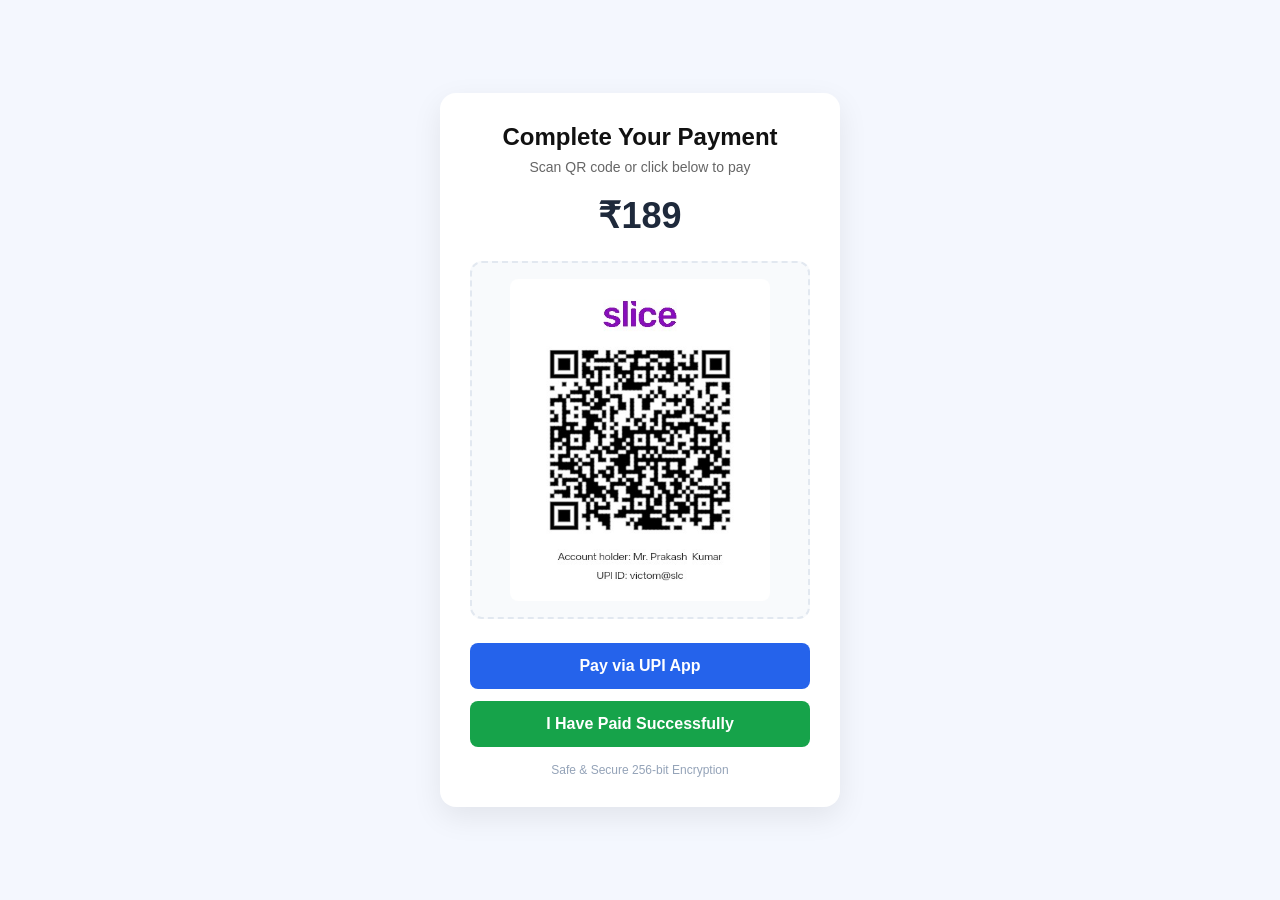
<file: payment.html>
<!DOCTYPE html>
<html lang="en">
<head>
  <meta charset="UTF-8">
  <meta name="viewport" content="width=device-width, initial-scale=1.0">
  <title>Payment - ApkaSaathi</title>
  <style>
    * { box-sizing: border-box; margin: 0; padding: 0; font-family: 'Segoe UI', Tahoma, Geneva, Verdana, sans-serif; }
    body { background-color: #f4f7fe; display: flex; justify-content: center; align-items: center; min-height: 100vh; padding: 20px; }
    .payment-card { background: #ffffff; padding: 30px; border-radius: 16px; box-shadow: 0 10px 30px rgba(0,0,0,0.08); text-align: center; max-width: 400px; width: 100%; }
    .title { font-size: 24px; font-weight: 700; color: #111; margin-bottom: 8px; }
    .subtitle { font-size: 14px; color: #666; margin-bottom: 20px; }
    .amount { font-size: 36px; font-weight: 800; color: #1e293b; margin-bottom: 24px; }
    .qr-container { background: #f8fafc; border: 2px dashed #e2e8f0; border-radius: 12px; padding: 16px; margin-bottom: 24px; display: flex; justify-content: center; align-items: center; }
    .qr-container img { width: 100%; max-width: 260px; height: auto; border-radius: 8px; display: block; }
    .btn { display: block; width: 100%; padding: 14px; margin-bottom: 12px; border-radius: 8px; font-size: 16px; font-weight: 600; text-decoration: none; text-align: center; border: none; cursor: pointer; transition: all 0.2s ease; }
    .btn-upi { background-color: #2563eb; color: #ffffff; }
    .btn-upi:hover { background-color: #1d4ed8; }
    .btn-paid { background-color: #16a34a; color: #ffffff; }
    .btn-paid:hover { background-color: #15803d; }
    .footer-text { font-size: 12px; color: #94a3b8; margin-top: 16px; }
  </style>
</head>
<body>

  <div class="payment-card">
    <h2 class="title">Complete Your Payment</h2>
    <p class="subtitle">Scan QR code or click below to pay</p>
    
    <div class="amount">₹189</div>

    <div class="qr-container">
      <img src="qr.jpg" alt="UPI QR Code">
    </div>

    <a href="upi://pay?pa=victom@slc&pn=Prakash%20Kumar&am=189&cu=INR" class="btn btn-upi">Pay via UPI App</a>
    <a href="thankyou.html" class="btn btn-paid">I Have Paid Successfully</a>

    <p class="footer-text">Safe & Secure 256-bit Encryption</p>
  </div>

</body>
</html>
</file>
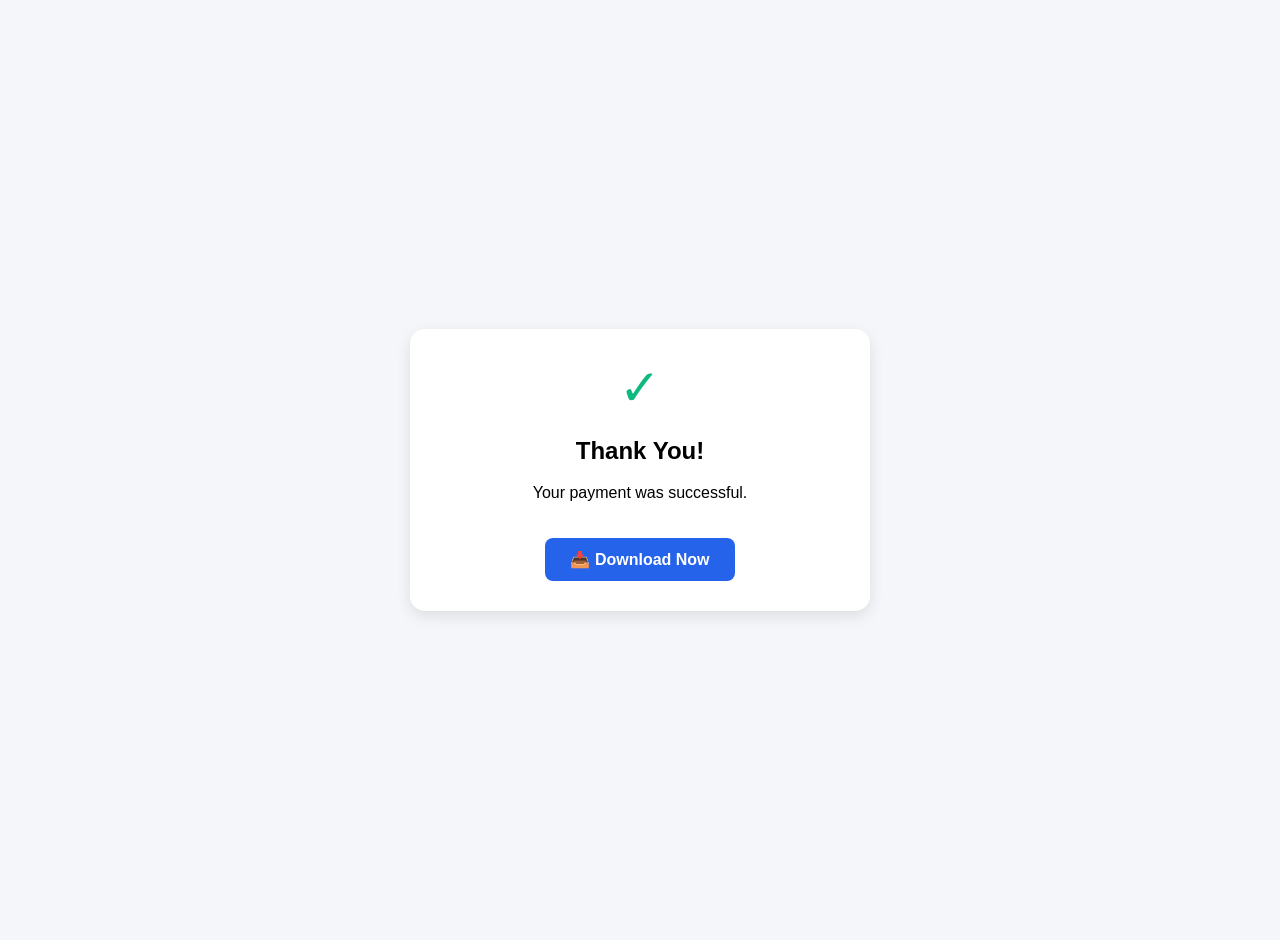
<file: thankyou.html>
<!DOCTYPE html>
<html lang="en">
<head>
    <meta charset="UTF-8">
    <meta name="viewport" content="width=device-width, initial-scale=1.0">
    <title>Payment Successful</title>
    <style>
        body {
            font-family: Arial, sans-serif;
            background-color: #f4f6f9;
            margin: 0;
            padding: 20px;
            display: flex;
            justify-content: center;
            align-items: center;
            min-height: 100vh;
        }
        .success-card {
            background: #fff;
            padding: 30px;
            border-radius: 15px;
            box-shadow: 0 5px 15px rgba(0,0,0,0.1);
            text-align: center;
            max-width: 400px;
            width: 100%;
        }
        .icon {
            font-size: 50px;
            color: #10b981;
            margin-bottom: 15px;
        }
        .btn-download {
            display: inline-block;
            padding: 12px 25px;
            margin-top: 20px;
            color: white;
            background: #2563eb;
            text-decoration: none;
            border-radius: 8px;
            font-weight: bold;
        }
    </style>
</head>
<body>

<div class="success-card">
    <div class="icon">✓</div>
    <h2>Thank You!</h2>
    <p>Your payment was successful.</p>
    
    <!-- PDF Download Button (Apni file ka naam daalhein) -->
    <a href="your-file.pdf" download class="btn-download">📥 Download Now</a>
</div>

</body>
</html>
</file>
